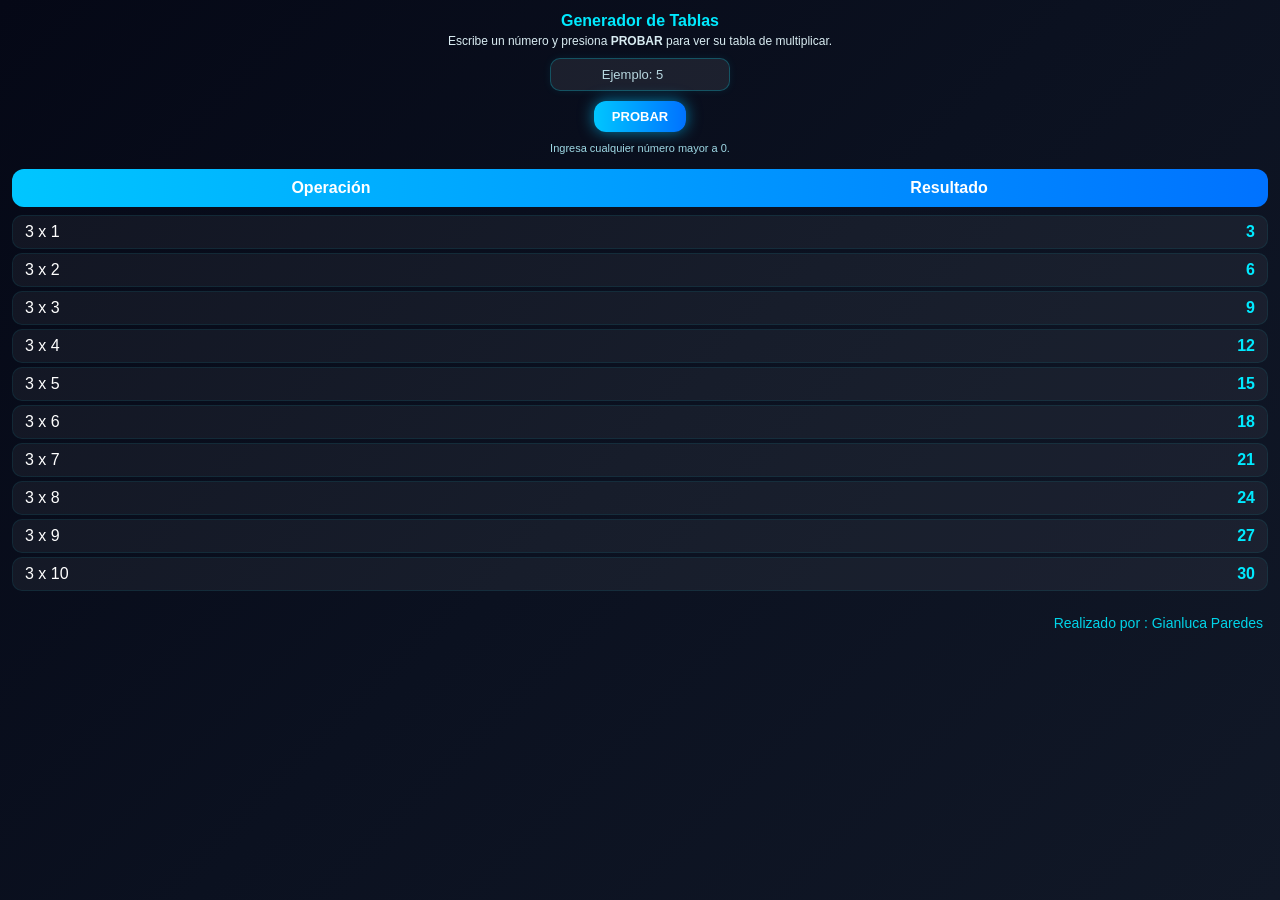
<file: index.html>
<!DOCTYPE html>
<html lang="es">
<head>
    <meta charset="UTF-8">
    <meta name="viewport" content="width=device-width, initial-scale=1.0">
    <title>Tabla del 3</title>
    <link rel="stylesheet" href="multiplicar.css">
</head>
<body>

    

    <main>
        
       <header>

    <div class="panel-ayuda">
        <h2>Generador de Tablas</h2>
        <p>Escribe un número y presiona <strong>PROBAR</strong> para ver su tabla de multiplicar.</p>
    </div>

    <input 
        type="number"
        id="txtTabla"
        class="caja-texto"
        placeholder="Ejemplo: 5"
    >

    <button class="btn-probar" id="btnProbar" onclick="generarTablas()">
        PROBAR
    </button>

    <small class="mensaje-ayuda">
        Ingresa cualquier número mayor a 0.
    </small>

</header>

        <div class="tabla-container" id="contenedor">
            <div class="tabla-titulo">
    <div>Operación</div>
    <div>Resultado</div>
</div>

<div class="item">3 x 1 <span>3</span></div>
<div class="item">3 x 2 <span>6</span></div>
<div class="item">3 x 3 <span>9</span></div>
<div class="item">3 x 4 <span>12</span></div>
<div class="item">3 x 5 <span>15</span></div>
<div class="item">3 x 6 <span>18</span></div>
<div class="item">3 x 7 <span>21</span></div>
<div class="item">3 x 8 <span>24</span></div>
<div class="item">3 x 9 <span>27</span></div>
<div class="item">3 x 10 <span>30</span></div>
        </div>
    </main>
<footer>
    Realizado por : Gianluca Paredes
</footer>
<script src="multiplicar.js"></script>
</body>
</html>
</file>
<file: multiplicar.css>
*{
    margin:0;
    padding:0;
    box-sizing:border-box;
}

body{
    font-family: 'Segoe UI', sans-serif;
    min-height:100vh;
    background: linear-gradient(135deg,#050816,#0b1120,#111827);
    color:white;
    padding:12px;
}

/* Encabezado */
header{
    display:flex;
    justify-content:center;
    margin-bottom:25px;
}

/* Botón futurista */
.btn-probar{
    padding:8px 18px;
    font-size:13px;
    font-weight:bold;
    border:none;
    border-radius:12px;
    cursor:pointer;
    color:white;
    background: linear-gradient(90deg,#00c6ff,#0072ff);
    box-shadow:0 0 15px rgba(0,198,255,0.6);
    transition:0.3s;
}

.btn-probar:hover{
    transform:translateY(-3px) scale(1.03);
    box-shadow:0 0 25px rgba(0,198,255,0.9);
}

/* Contenedor principal */
.contenedor{
    max-width:420px;
    margin:auto;
    background: rgba(255,255,255,0.05);
    border:1px solid rgba(255,255,255,0.08);
    backdrop-filter: blur(10px);
    border-radius:20px;
    padding:14px;
    box-shadow:0 0 25px rgba(0,0,0,0.4);
}

h1{
    text-align:center;
    margin-bottom:8.6px;
    font-size:1.1rem;
    color:#00eaff;
    text-shadow:0 0 10px rgba(0,234,255,0.7);
}

/* Tabla */
.tabla-container{
    overflow-x:auto;
}

table{
    width:100%;
    border-collapse:collapse;
    border-radius:15px;
    overflow:hidden;
}

th{
    background: linear-gradient(90deg,#00c6ff,#0072ff);
    padding:10px;
    font-size:17px;
}

td{
    padding:9px;
    text-align:center;
    border-bottom:1px solid rgba(255,255,255,0.08);
}

tbody tr{
    transition:0.3s;
}

tbody tr:nth-child(even){
    background: rgba(255,255,255,0.03);
}

tbody tr:hover{
    background: rgba(0,234,255,0.12);
    transform:scale(1.01);
}

/* Responsive */
@media(max-width:600px){

    .contenedor{
        padding:18px;
    }

    h1{
        font-size:1.5rem;
    }

    .btn-probar{
        width:100%;
    }

    th,td{
        font-size:14px;
        padding:10px;
    }
}
footer{
    margin-top:20px;
    text-align:right;
    font-size:14px;
    color:#00eaff;
    opacity:0.9;
    padding-right:5px;
}
.tabla-titulo{
    display:grid;
    grid-template-columns:1fr 1fr;
    text-align:center;
    background:linear-gradient(90deg,#00c6ff,#0072ff);
    padding:10px;
    border-radius:12px;
    font-weight:bold;
    margin-bottom:8px;
}

.item{
    display:grid;
    grid-template-columns:1fr 1fr;
    padding:7px 12px;
    margin:4px 0;
    background:rgba(255,255,255,0.05);
    border-radius:10px;
    border:1px solid rgba(0,234,255,0.08);
}

.item span{
    text-align:right;
    color:#00eaff;
    font-weight:bold;
}
header{
    display:flex;
    justify-content:center;
    align-items:center;
    gap:10px;
    flex-wrap:wrap;
}

.caja-texto{
    width:130px;
    padding:8px 12px;
    border:none;
    outline:none;
    border-radius:10px;
    font-size:13px;
    color:white;
    background:rgba(255,255,255,0.08);
    border:1px solid rgba(0,234,255,0.25);
    box-shadow:0 0 8px rgba(0,234,255,0.08);
}

.caja-texto::placeholder{
    color:#b8d7e0;
}

.caja-texto:focus{
    border:1px solid #00eaff;
    box-shadow:0 0 10px rgba(0,234,255,0.35);
}
header{
    display:flex;
    flex-direction:column;
    align-items:center;
    gap:10px;
    margin-bottom:15px;
}

.panel-ayuda{
    text-align:center;
}

.panel-ayuda h2{
    font-size:1rem;
    color:#00eaff;
    margin-bottom:4px;
}

.panel-ayuda p{
    font-size:12px;
    color:#d9ecf2;
}

.caja-texto{
    width:180px;
    padding:8px 12px;
    border:none;
    outline:none;
    border-radius:10px;
    font-size:13px;
    color:white;
    background:rgba(255,255,255,0.08);
    border:1px solid rgba(0,234,255,0.25);
    text-align:center;
}

.caja-texto::placeholder{
    color:#b8d7e0;
}

.mensaje-ayuda{
    font-size:11px;
    color:#9fd9e5;
}
</file>
